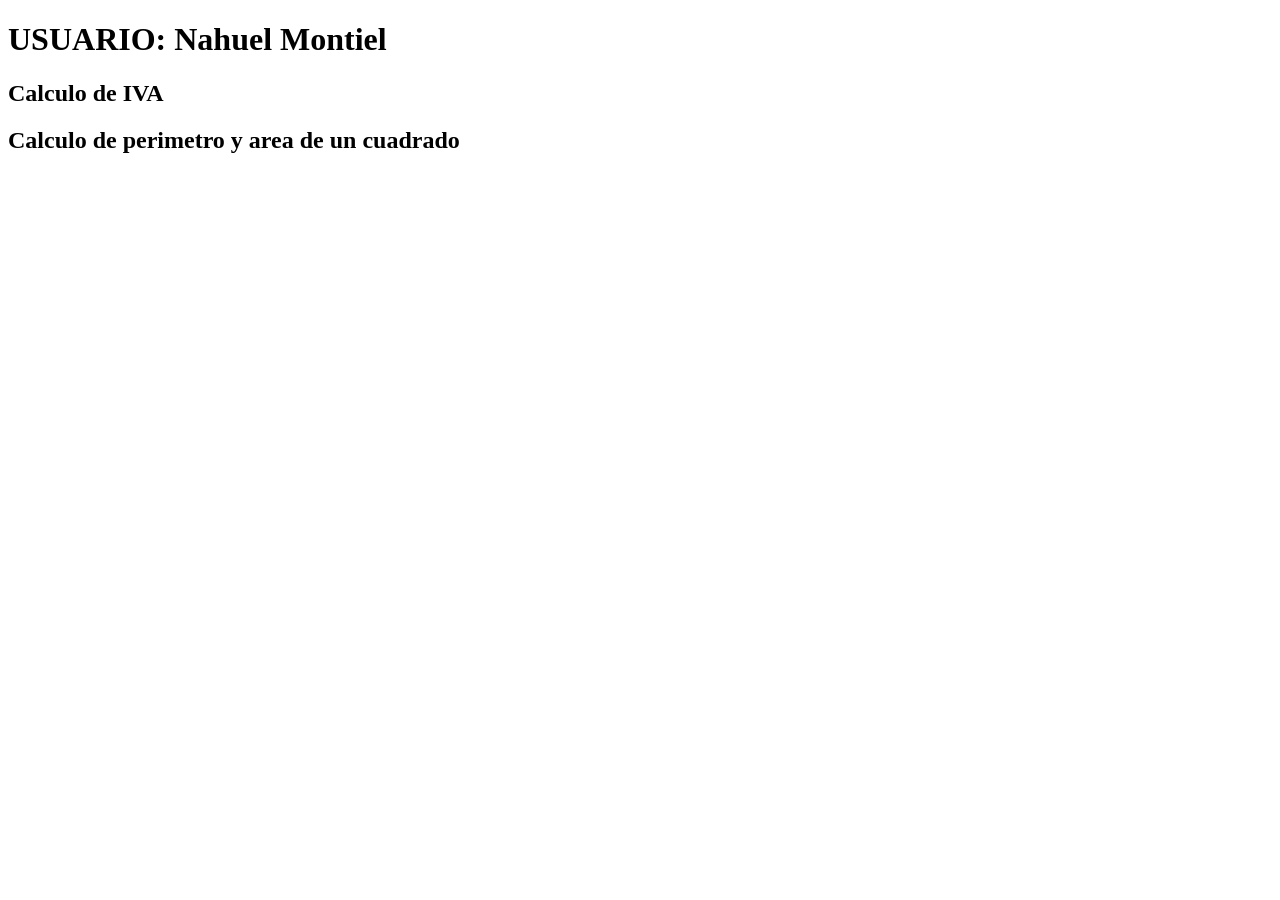
<file: index.html>
<!DOCTYPE html>
<html lang="es">
<head>
    <meta charset="UTF-8">
    <meta name="viewport" content="width=device-width, initial-scale=1.0">
    <title>Hello World</title>
</head>
<body>
    <h1></h1>
    <h2></h2>

    <section>
        <h2>Calculo de IVA</h2>
        <h3 id="precioInicial"></h3>
        <h3 id="calculoIva"></h3>
    </section>

    <section>
        <h2>Calculo de perimetro y area de un cuadrado</h2>
        <h3 id="ladoCuadrado"></h3>
        <h3 id="areaCuadrado"></h3>
        <h3 id="perimetroCuadrado"></h3>
    </section>

    <script src="js/main.js"></script>
    <script src="js/test.js"></script>
</body>
</html>
</file>
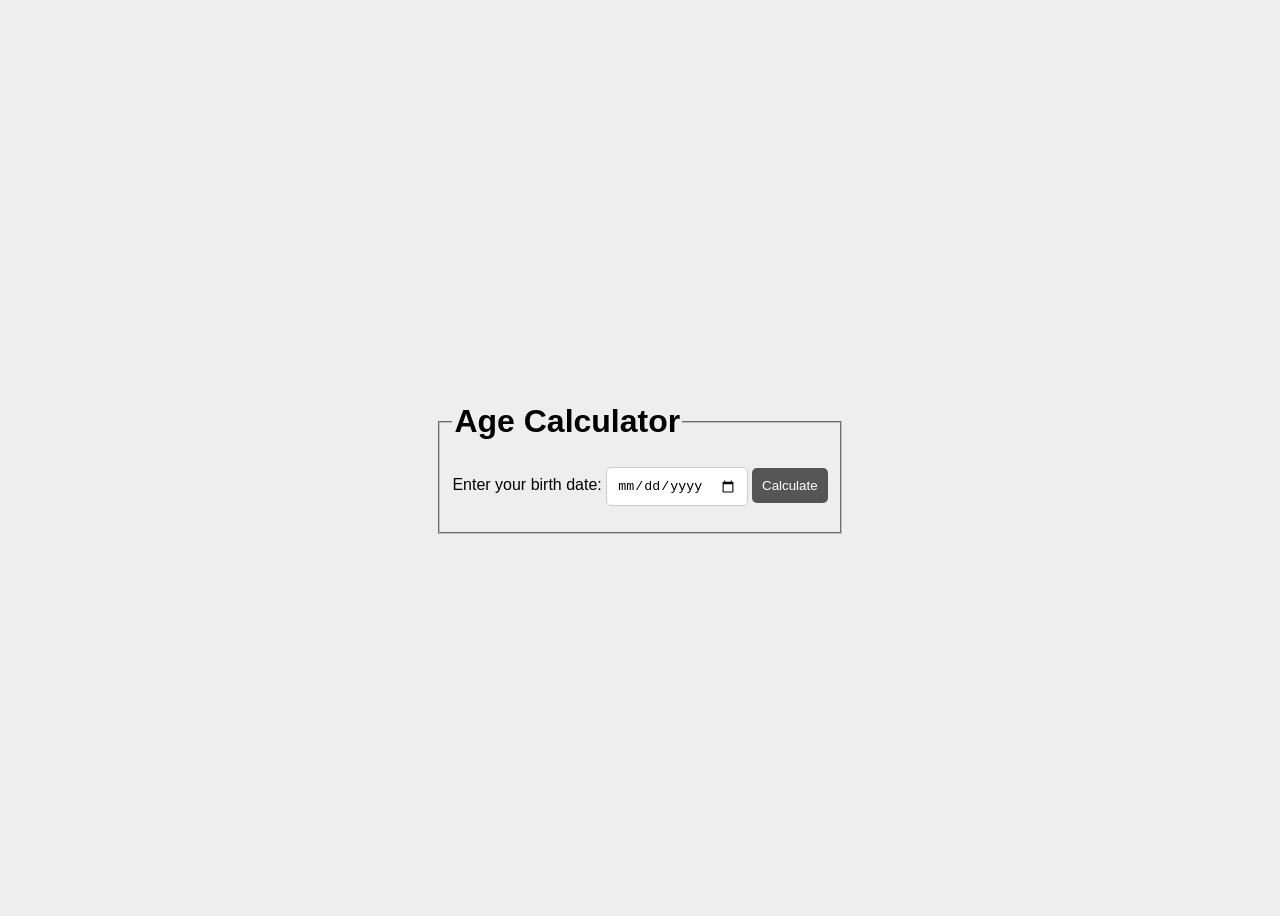
<file: ageCalculator.html>
<!DOCTYPE html>
<html lang="es">
<head>
    <meta charset="UTF-8">
    <meta name="viewport" content="width=device-width, initial-scale=1.0">
    <title>Calculadora de Edad</title>
    <style>
    body{
    font-family: Arial, sans-serif;
    background: #eee;
    display: grid;
    place-items: center;
    height: 100vh;
}
    input{
    padding: 10px;
    border: 1px solid #ccc;
    border-radius: 5px;
}
    button{
    padding: 10px;
    background: #555;
    color: white;
    border: none;
    border-radius: 5px;
    cursor: pointer;
}
</style>
</head>
<body>
    <fieldset>
    <legend><h1>Age Calculator</h1></legend>
    <label>Enter your birth date:</label>
    <input type="date" id="birthdate">
    <button onclick="calculateAge()">Calculate</button>
    <p id="result"></p>
    </fieldset>
<script src="calculatorJS.js"></script>
</body>
</html>
</file>
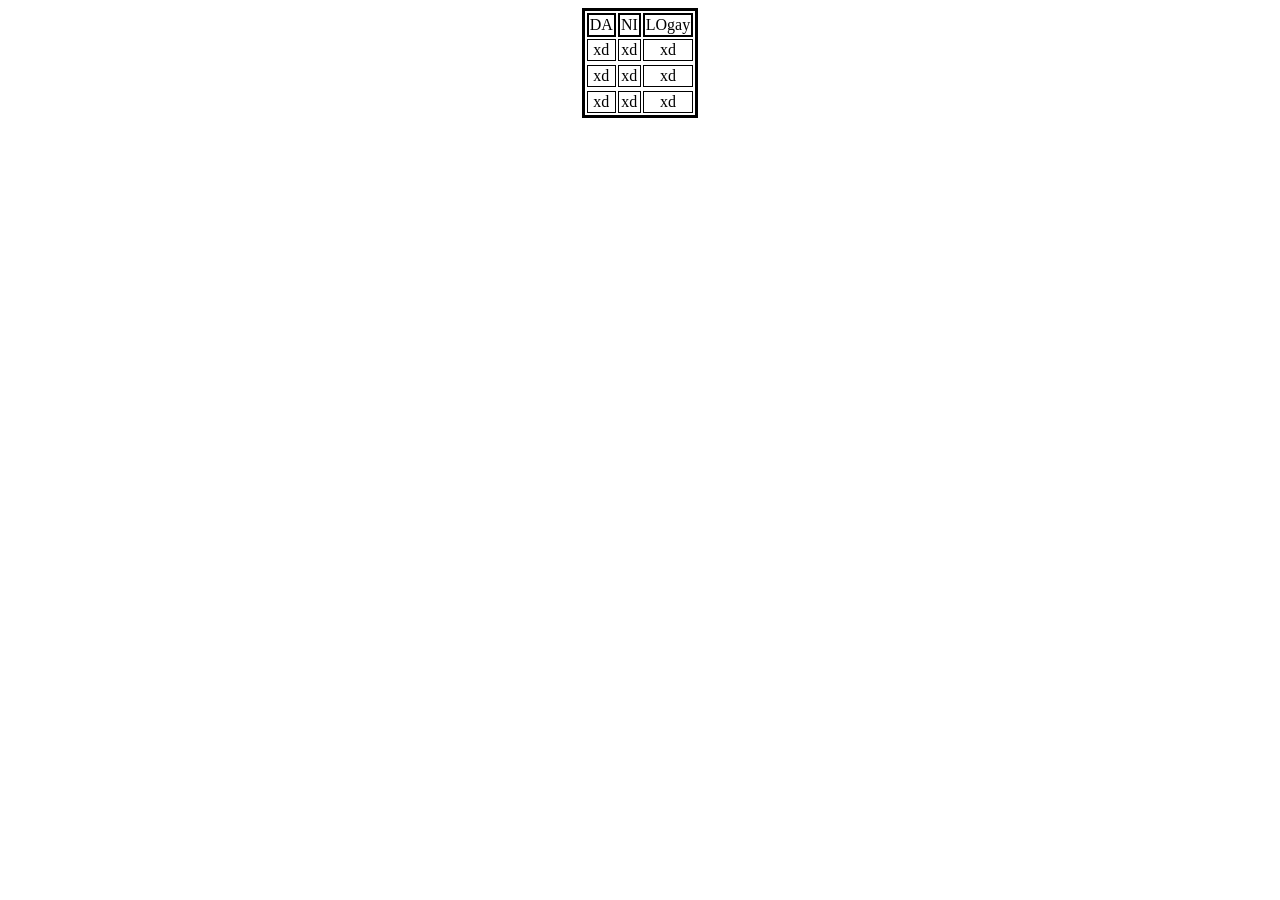
<file: calculadora.html>
<!DOCTYPE html>
<html lang="en">
<head>
  <meta charset="UTF-8">
  <meta name="viewport" content="width=device-width, initial-scale=1.0">
  <title>Calculadora</title>
  <style>
    main{display: flex; 
        align-items: center;
        justify-content: center};
    .tablas{border: 3px solid pink;
    width: 100%;}
    td{border: 1px solid gray;
      text-align: center;}
  </style>
</head>
<body>
 <main>
  <table style="border: 3px solid">
    <thead>
      <tr>
       <td style="border: 2px solid">DA</td>
       <td style="border: 2px solid">NI</td>
       <td style="border: 2px solid">LOgay</td>
      </tr>
    </thead>
      <tbody>
        <tr>
          <td style="border: 1px solid">xd</td>
          <td style="border: 1px solid">xd</td>
          <td style="border: 1px solid">xd</td>
        </tr>
        <tr>
          <tr>
            <td style="border: 1px solid">xd</td>
            <td style="border: 1px solid">xd</td>
            <td style="border: 1px solid">xd</td>
          </tr>
          <tr>
            <tr>
              <td style="border: 1px solid">xd</td>
              <td style="border: 1px solid">xd</td>
              <td style="border: 1px solid">xd</td>
            </tr>
          </tr>
        </tr>
      </tbody>
    </table>
    </main>
</body>
</html>
</file>
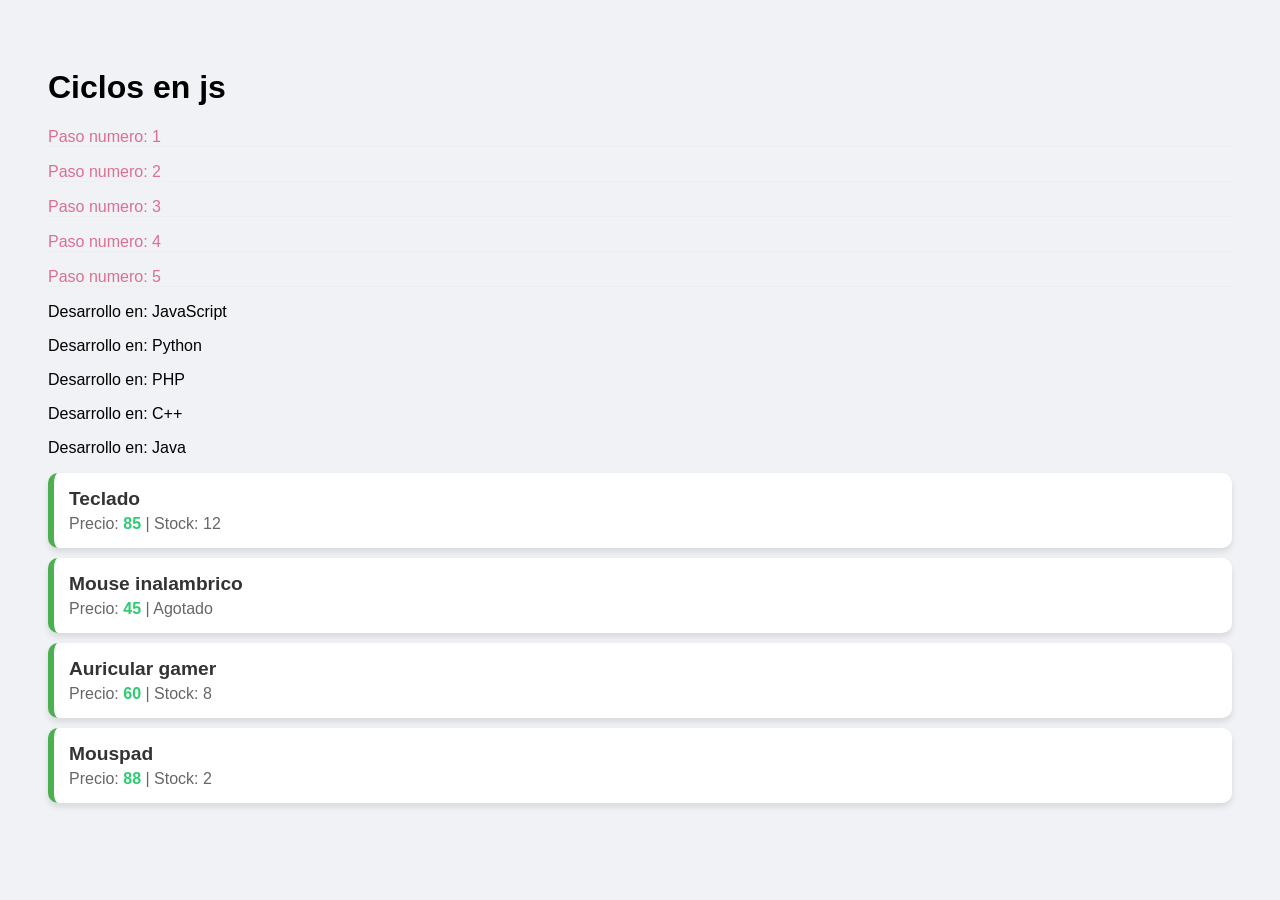
<file: ciclos.html>
<!DOCTYPE html>
<html lang="en">
<head>
    <meta charset="UTF-8">
    <meta name="viewport" content="width=device-width, initial-scale=1.0">
    <title>Ciclos en Html</title>
    <style>
        .textoDinamico{
            color: palevioletred;
            border-bottom: 1px solid #eee;
        }
        body{font-family: 'Segoe UI', sans-serif; background-color: #f0f2f5; padding: 40px;}
        .card{
            background: white;
            border-radius: 10px;
            padding: 15px;
            margin-bottom: 10px;
            box-shadow: 0 4px 6px rgba(0,0,0,0.1);
            border-left: 6px solid #4CAF50;
        }
        .nombre{font-weight: bold; font-size: 1.2em; color: #333; margin: 0;}
        .detalles{color: #666; margin: 5px 0 0 0;}
        .precio{color: #2ecc71; font-weight: bold;}
    </style>
</head>
<body>
    <h1>Ciclos en js</h1>
    <section id="contenedor"></section>
    <section id="listaLenguajes"></section>
    <section id="listaProductos"></section>
    <p></p>

    <script>
        const contenedorP = document.getElementById('contenedor');
        for (let pasos = 1; pasos <= 5; pasos++){
            console.log("paso: " + pasos);
            const nuevoParrafo = document.createElement('p');
            nuevoParrafo.textContent = 'Paso numero: ' + pasos;
            nuevoParrafo.classList.add('textoDinamico');
            contenedorP.appendChild(nuevoParrafo);
        }
    </script>
    <script>
        // Definicion de la lista de lenguajes de programacion
        const lenguajes = ['JavaScript', 'Python', 'PHP', 'C++', 'Java'];
        // seleccionamos el contenedor padre
        const contenedorListas = document.getElementById('listaLenguajes');
        // se inicia el ciclo for para seleccionar los elementos de la lista
        for(let i = 0; i < lenguajes.length; i++){
            const p  = document.createElement('p');
            p.textContent = 'Desarrollo en: '  + lenguajes[i];
            contenedorListas.appendChild(p);
        }
    </script>
    <script>
        // Array de objetos: cada uno representa un item complejo
        const productos = [
            {nombre: 'Teclado', precio: 85, stock: 12},
            {nombre: 'Mouse inalambrico', precio: 45, stock: 0},
            {nombre: 'Monitor de 32 pulgadas', precio: 150, stock: 5},
            {nombre: 'Auricular gamer', precio: 60, stock: 8},
            {nombre: 'Microfono', precio: 110, stock: 10},
            {nombre: 'Mouspad', precio: 88, stock: 2},
            {nombre: 'Adaptador USB-C a RJ45', precio: 220, stock: 3}
        ];
        const contenedorProductos = document.getElementById('listaProductos');
        // recorrer los elementos del array con un ciclo for
        for (let x in productos) {
            if (productos[x].precio >= 40 && productos[x].precio <= 100) {
            // creamos tarjetas para mostrar los productos
            const divCard = document.createElement('div');
            divCard.className = 'card';
            // extraer los elementos del objeto actual
            const itemActual = productos[x];
            // Parrafo de nombres del producto
            const pNombre = document.createElement('p');
            pNombre.className = 'nombre';
            pNombre.textContent = itemActual.nombre;
            // para detalles del producto
            const pDetalles = document.createElement('p');
            pDetalles.className = 'detalles';
            // Logica para el stock
            const mensajeStock = itemActual.stock > 0 ? 'Stock: ' + itemActual.stock : 'Agotado';
            pDetalles.innerHTML = 'Precio: <span class ="precio">' + itemActual.precio +"</span> | " + mensajeStock; 
            // insertar los elementos en el card
            divCard.appendChild(pNombre);
            divCard.appendChild(pDetalles);
            contenedorProductos.appendChild(divCard);
            // if (x == 2){continue;}
            }
        }
    </script>
</body>
</html>
</file>
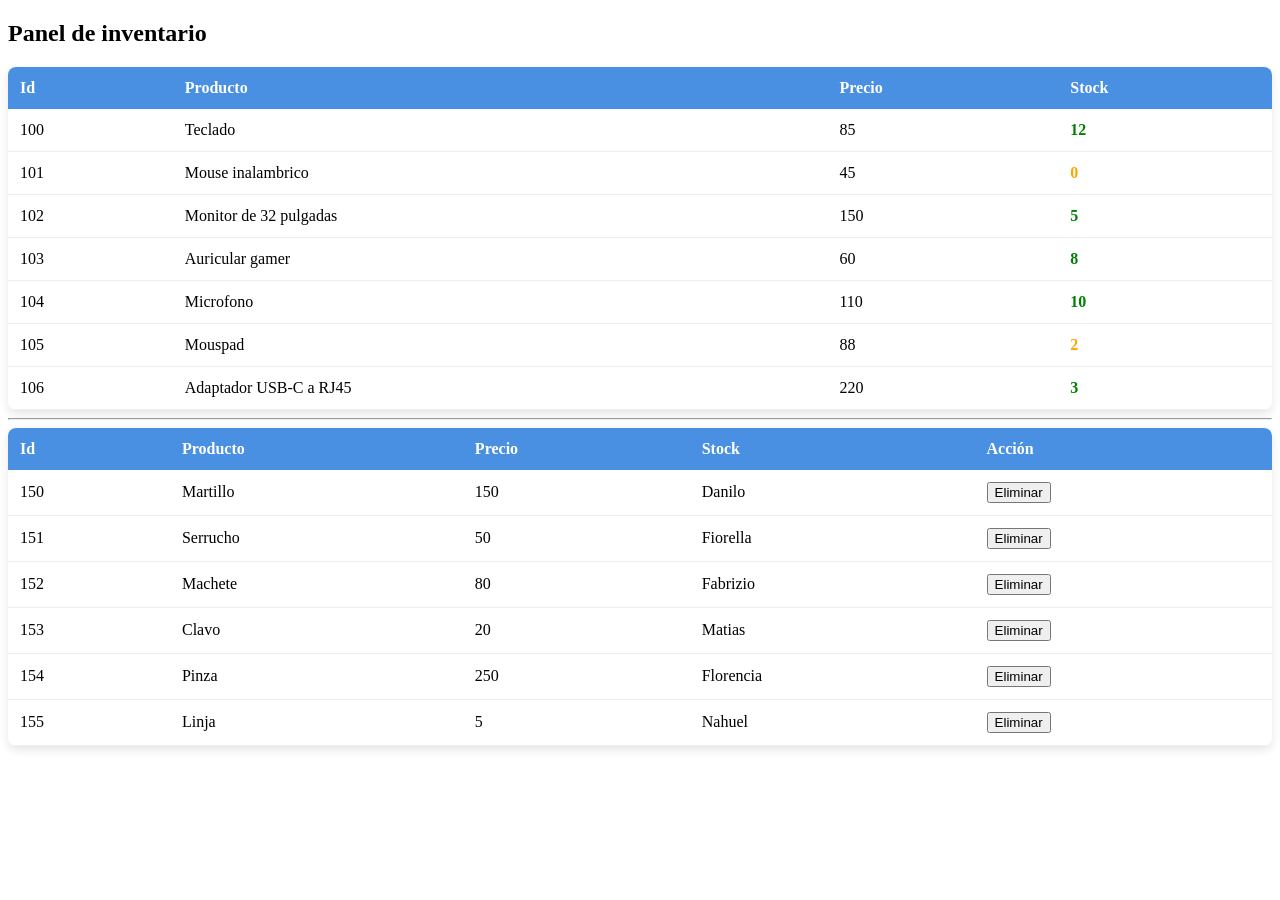
<file: tablasCiclos.html>
<!DOCTYPE html>
<html lang="en">
<head>
    <meta charset="UTF-8">
    <meta name="viewport" content="width=device-width, initial-scale=1.0">
    <title>Tablas y ciclos</title>
    <style>
        table{width: 100%; border-collapse: collapse; background: white; border-radius: 8px; overflow: hidden; box-shadow: 0 4px 10px rgba(0,0,0,0.1);}
        th{background-color: #4a90e2; color: white; padding: 12px; text-align: left;}
        td{padding: 12px; border-bottom: 1px solid #eee;}
        tr:hover{background-color: #f1f7ff;}
        .status-ok{color: green; font-weight: bold;}
        .status-low{color: orange; font-weight: bold;}
    </style>
</head>
<body>
    <h2>Panel de inventario</h2>
    <table id="tablaProductos">
        <thead>
            <tr>
                <th>Id</th>
                <th>Producto</th>
                <th>Precio</th>
                <th>Stock</th>
            </tr>
        </thead>
        <tbody id="cuerpoDeTabla">
        </tbody>
    </table>
    <hr>
    <table id="tablaVentas">
        <thead>
            <tr>
                <th>Id</th>
                <th>Producto</th>
                <th>Precio</th>
                <th>Stock</th>
                <th>Acción</th>
            </tr>
        </thead>
        <tbody id="cuerpoVentas">
        </tbody>
    </table>
    <script>
        // 1. Lista de ventas de ferreteria
        const ventas = [
            {id: 150, producto: 'Martillo', precio: 150, vendedor: 'Danilo'},
            {id: 151, producto: 'Serrucho', precio: 50, vendedor: 'Fiorella'},
            {id: 152, producto: 'Machete', precio: 80, vendedor: 'Fabrizio'},
            {id: 153, producto: 'Clavo', precio: 20, vendedor: 'Matias'},
            {id: 154, producto: 'Pinza', precio: 250, vendedor: 'Florencia'},
            {id: 155, producto: 'Linja', precio: 5, vendedor: 'Nahuel'},
        ];
        const insertarDatos = document.getElementById('cuerpoVentas');
        for(let data in ventas){
            const item = ventas[data];
            const fila1 = document.createElement('tr');
            fila1.innerHTML = `
            <td>${item.id}</td>
            <td>${item.producto}</td>
            <td>${item.precio}</td>
            <td>${item.vendedor}</td>
            <td><button class="btn-borrar">Eliminar</button></td>
            `;

            // Add funcionalidad al button
            const boton = fila1.querySelector('.btn-borrar');
            boton.onclick = function(){
                const confirmar = confirm('Seguro que quieres eliminar ' + item.nombre);
                if(confirmar){
                    fila1.remove();
                }
            }
            insertarDatos.appendChild(fila1);
        }
    </script>
    <script>
        // 1. Datos del ejercicio  
        const productos = [
            {id: 100, nombre: 'Teclado', precio: 85, stock: 12},
            {id: 101, nombre: 'Mouse inalambrico', precio: 45, stock: 0},
            {id: 102, nombre: 'Monitor de 32 pulgadas', precio: 150, stock: 5},
            {id: 103, nombre: 'Auricular gamer', precio: 60, stock: 8},
            {id: 104, nombre: 'Microfono', precio: 110, stock: 10},
            {id: 105, nombre: 'Mouspad', precio: 88, stock: 2},
            {id: 106, nombre: 'Adaptador USB-C a RJ45', precio: 220, stock: 3}
        ];
        // 2. Seleccionar el cuerpo de la tabla
        const tbody = document.getElementById('cuerpoDeTabla');
        // 3. Generar las filas y las celdas (tr & td)
        for(celda in productos){
            const item = productos[celda];
            // crear las celdas
            const fila = document.createElement('tr');
            //crear celdas y add datos
            const celdaId = document.createElement('td');
            celdaId.textContent = item.id;

            const celdaNombre = document.createElement('td');
            celdaNombre.textContent = item.nombre;

            const celdaPrecio = document.createElement('td');
            celdaPrecio.textContent = item.precio;

            const celdaStock = document.createElement('td');
            celdaStock.textContent = item.stock;

            // Para stock bajo
            if(item.stock < 3){
                celdaStock.className = 'status-low';
            }else{
                celdaStock.className = 'status-ok';
            }

            // add elementos a cada fila
            fila.appendChild(celdaId);
            fila.appendChild(celdaNombre);
            fila.appendChild(celdaPrecio);
            fila.appendChild(celdaStock);
            // add la fila al cuerpo de la tabla
            tbody.appendChild(fila);
        }
    </script>
</body>
</html>
</file>
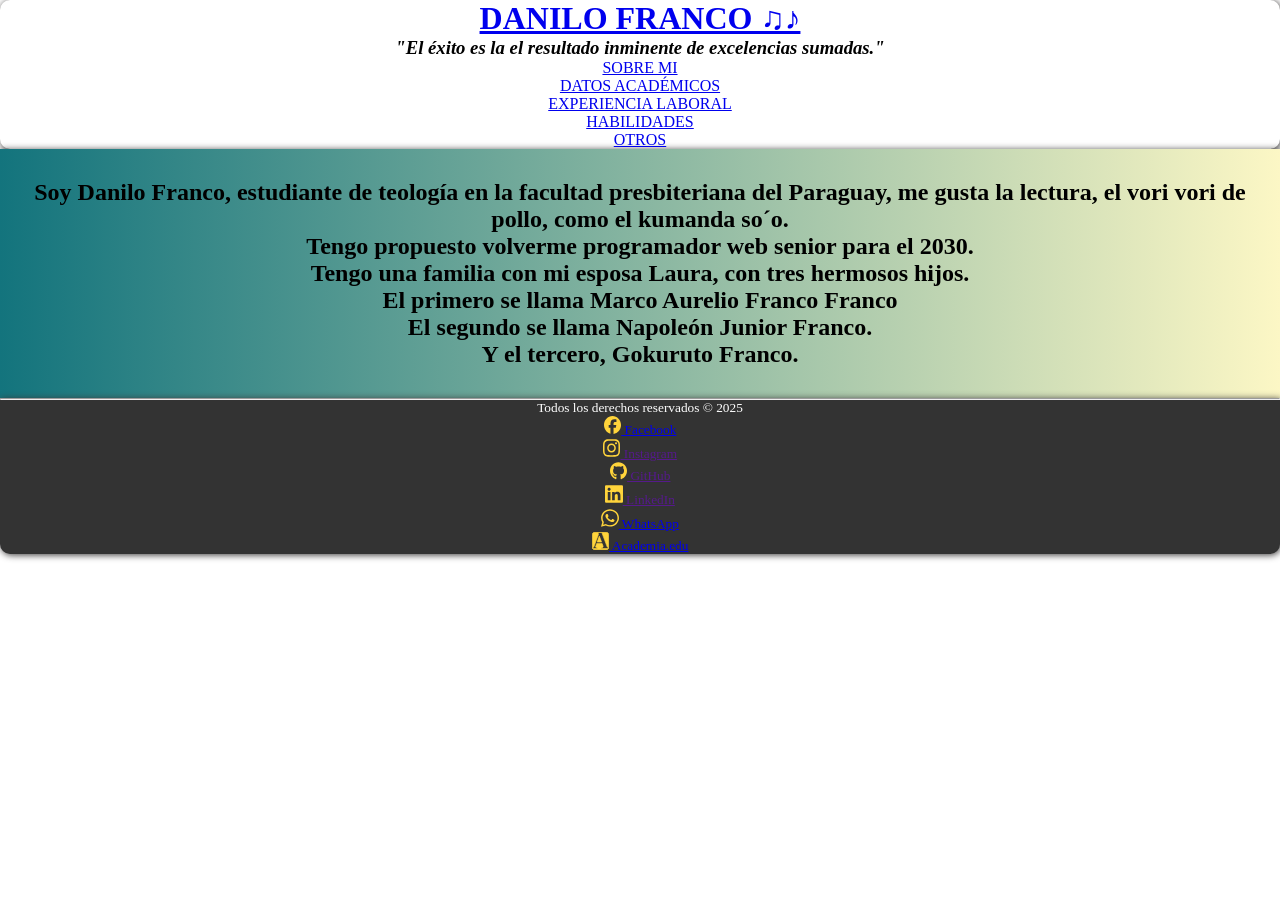
<file: prueva-cv-main/sobremi.html>
<!DOCTYPE html>
<html lang="en">
<head>
  <meta charset="UTF-8">
  <meta name="viewport" content="width=device-width, initial-scale=1.0">
  <title>Mi Sitio Web</title>
  <link rel="stylesheet" href="style/style2.css">
  <link rel="stylesheet" href="style/header.css">
  <link rel="stylesheet" href="style/sobreMi.css">
</head>
<body>
  <div class="grid-container">
    
    <!--Inicio del encabezado-->
    <header class="header"> 
      <h1><a href="index.html">DANILO FRANCO ♫♪</a></h1>
      <h3><em>"El éxito es la el resultado inminente de excelencias sumadas."</em></h3>
      <ul>
        <li><a href="sobremi.html">SOBRE MI</a></li>
        <li><a href="datosacademicos.html">DATOS ACADÉMICOS</a></li>
        <li><a href="experiencialaboral.html">EXPERIENCIA LABORAL</a></li>
        <li><a href="habilidades.html">HABILIDADES</a></li>                
        <li><a href="otros.html">OTROS</a></li>                
      </ul>
      
    </header>
    <!--Cierre del encabezado-->

    <!--Inicio del contenido/main-->
    <main class="main"> 
      <section>
        <h2>
          Soy Danilo Franco, estudiante de teología en la facultad presbiteriana del Paraguay, me gusta la lectura,
          el vori vori de pollo, como el kumanda so´o.
        </h2>
        <h2>
          Tengo propuesto volverme programador web senior para el 2030.
        </h2>
        <h2>
          Tengo una familia con mi esposa Laura, con tres hermosos hijos.
        </h2>
        <h2>
          El primero se llama Marco Aurelio Franco Franco
        </h2>
        <h2>
          El segundo se llama Napoleón Junior Franco.
        </h2>
        <h2>Y el tercero, Gokuruto Franco.</h2>

      </section>
    </main>
    <!--Cierre del contenido/main-->

    <!--Inicio del footer/pie de página-->
    <footer class="footer"> 
      <hr>
      <small>
        <p>Todos los derechos reservados &copy; 2025</p>
         <div>
          <p>
            <a href="https://www.facebook.com/">
              <img src="assets/image/facebook-brands.svg" alt="icon-facebook" style="width: 1.1rem;">
              Facebook
            </a>
           </p>
  
          <p>
            <a href="">
              <img src="assets/image/instagram-brands.svg" alt="icon-instagram" style="width: 1.1rem;">
              Instagram
            </a>
          </p>
         </div>
        <div>
          <p>
            <a href="">
              <img src="assets/image/github-brands.svg" alt="icon GitHub" style="width: 1.1rem;">
              GitHub</a>
          </p>
          <p>
            <a href="">
              <img src="assets/image/linkedin-brands.svg" alt="icon GitHub" style="width: 1.1rem;">
              LinkedIn</a>
          </p>
        </div>
        <div>
          <p>
            <a href="https://web.whatsapp.com/send?+595995684004">
              <img src="assets/image/whatsapp-brands.svg" alt="icon whatsapp" style="width: 1.1rem;">
              WhatsApp</a>
          </p>
          <p>
            <a href="#">
              <img src="assets/image/academia.svg" alt="icon whatsapp" style="width: 1.1rem;">
              Academia.edu</a>
          </p>
        </div>
      </small>
    </footer>
    <!--Cierre del pie de pagina o footer-->

    </div>
</body>
</html>
</file>
<file: prueva-cv-main/style/style2.css>
/*
  https://iconos8.es/icons
*/

* {
  box-sizing: border-box;
  margin: 0;
  padding: 0;
}

html{
  height: 100%;
}

body{
  min-height: 100%;

}

.grid-container > * {
  box-shadow: 1px 1px 7px 0px rgb(57, 55, 55);
  text-align: center;
}

.header{
  grid-area: header;
  border-radius: 10px;
}

.main{
  grid-area: main;
  background: linear-gradient(to right, #13747d, #fcf7c5);
  padding: 30px;
}

.footer{
  grid-area: footer;
  background-color: #333;
  color: #FFF;
  text-align: center;
  clear: both;
  border-radius: 0 0 10px 10px;
}

@media(max-width: 600px){
  .grid-container{
    display: grid;
    gap: 5px;
    grid-template:
      "header   header"   auto
      "main     main"     auto
      "footer   footer"   auto /
      200px     auto;
  }
}
</file>
<file: prueva-cv-main/style/header.css>
@media(max-width:600px){
  ul{
    list-style-type: none;
    margin: 0;
    padding: 0;
    overflow: hidden;
    background-color: #333;
  }
  
  li{
    float: left;
  }
  
  li a {
    display: block;
    color: white;
    text-align: center;
    padding: 14px 16px;
    text-decoration: none;
    font-size: 0.8em;
  }
  
  li a:hover:not(.active) {
    background-color: #111;
  }
  
  .active{
    background-color: #fcf7c5;
  }
  
  h1{
    background-color: #333;
    padding: 10px;
    margin: 0;
    color: #fcf7c5;
    font-size: 1.5em;
  }
  h1 a{
    color: #fcf7c5;
    text-decoration: none;
  }
  
  header h3{
    background-color: #333;
    padding: 10px;
    margin: 0;
    color: #fcf7c5;
    font-size: 1em;
  }
  small a{
    color: #fcf7c5;
    text-decoration: none;
  }
}

/* @media(min-width:900px){
  ul{
    list-style-type: none;
    margin: 0;
    padding: 0;
    overflow: hidden;
    background-color: #333;
  }
  
  li{
    float: left;
  }
  
  li a {
    display: block;
    color: white;
    text-align: center;
    padding: 14px 16px;
    text-decoration: none;
    font-size: 1em;
  }
  
  li a:hover:not(.active) {
    background-color: #111;
  }
  
  .active{
    background-color: #fcf7c5;
  }
  
  h1{
    background-color: #333;
    padding: 10px;
    margin: 0;
    color: #fcf7c5;
    border-radius: 10px 10px 0px 0px;
    font-size: 2em;
  }
  h1 a{
    color: #fcf7c5;
    text-decoration: none;
  }
  
  header h3{
    background-color: #333;
    padding: 10px;
    margin: 0;
    color: #fcf7c5;
    font-size: 1.5em;
  }
  small a{
    color: #fcf7c5;
    text-decoration: none;
  }
} */
</file>
<file: prueva-cv-main/style/sobreMi.css>
@media(max-width:600px){
  section{
    background-color: antiquewhite;
    border-radius: 10px;
    padding: 10px;
  }
  section h2{
    font-size: 16px;
    font-family:Georgia, 'Times New Roman', Times, serif;
    padding: 10px;
    color: #13747d;
  }
}
</file>
